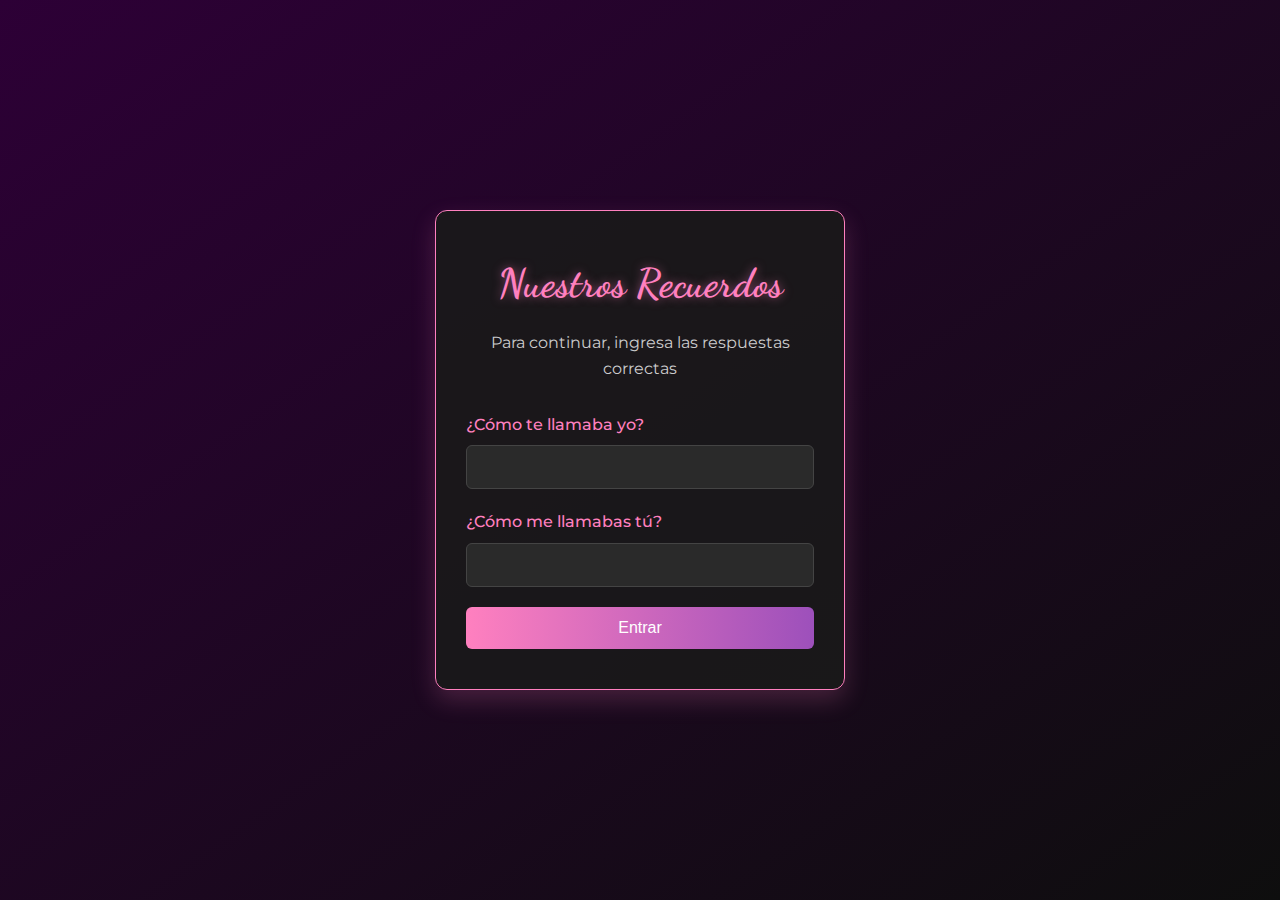
<file: index.html>
<!DOCTYPE html>
<html lang="es">
<head>
    <meta charset="UTF-8">
    <meta name="viewport" content="width=device-width, initial-scale=1.0">
    <title>Momentos Especiales</title>
    <link rel="stylesheet" href="css/base.css">
    <link rel="stylesheet" href="css/login.css">
    <link href="https://fonts.googleapis.com/css2?family=Dancing+Script&family=Montserrat:wght@300;400;500&display=swap" rel="stylesheet">
</head>
<body class="login-page">
    <div class="login-container">
        <div class="login-box">
            <h1>Nuestros Recuerdos</h1>
            <p>Para continuar, ingresa las respuestas correctas</p>
            <form id="loginForm">
                <div class="input-group">
                    <label for="nickname1">¿Cómo te llamaba yo?</label>
                    <input type="text" id="nickname1" name="nickname1" required>
                </div>
                <div class="input-group">
                    <label for="nickname2">¿Cómo me llamabas tú?</label>
                    <input type="text" id="nickname2" name="nickname2" required>
                </div>
                <button type="submit" class="btn-login">Entrar</button>
                <p id="error-msg" class="error-message"></p>
            </form>
        </div>
    </div>
    
    <!-- Importamos los scripts como módulos -->
    <script src="js/login.js" type="module"></script>
</body>
</html>
</file>
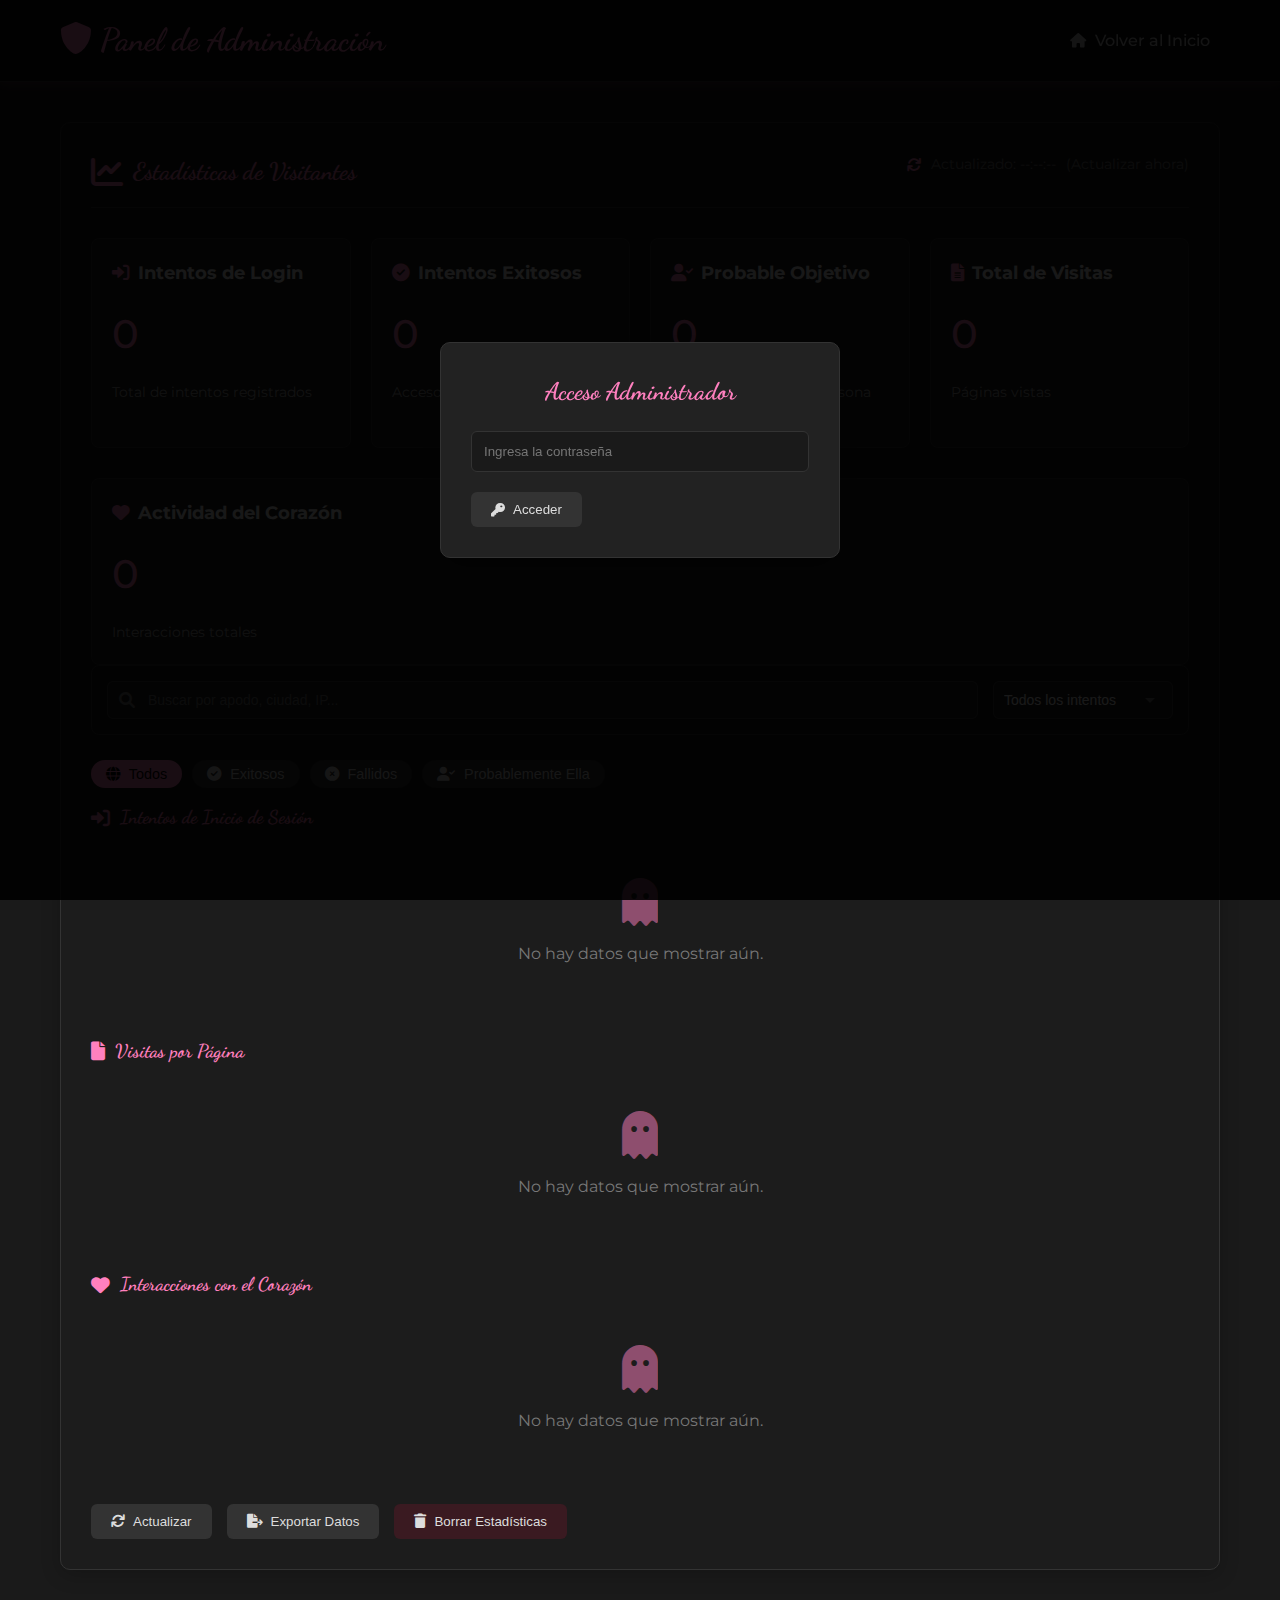
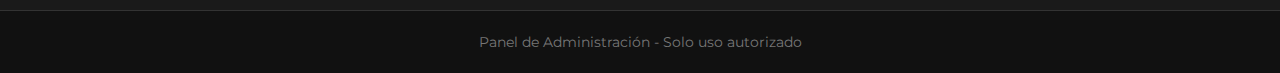
<file: admin.html>
<!DOCTYPE html>
<html lang="es">
<head>
    <meta charset="UTF-8">
    <meta name="viewport" content="width=device-width, initial-scale=1.0">
    <title>Panel de Administración</title>
    <link rel="stylesheet" href="css/base.css">
    <link rel="stylesheet" href="css/admin.css">
    <link href="https://fonts.googleapis.com/css2?family=Dancing+Script&family=Montserrat:wght@300;400;500&family=Roboto:wght@300;400&display=swap" rel="stylesheet">
    <link rel="stylesheet" href="https://cdnjs.cloudflare.com/ajax/libs/font-awesome/6.0.0-beta3/css/all.min.css">
</head>
<body class="fade-in-page">
    <!-- Panel para ingresar contraseña -->
    <div class="password-container" id="passwordContainer">
        <div class="password-box">
            <h2>Acceso Administrador</h2>
            <input type="password" id="adminPassword" class="password-input" placeholder="Ingresa la contraseña">
            <button id="submitPassword" class="admin-btn">
                <i class="fas fa-key"></i> Acceder
            </button>
        </div>
    </div>

    <!-- Área de notificaciones -->
    <div id="notificationArea"></div>

    <header>
        <div class="header-content">
            <h1><i class="fas fa-shield-alt"></i> Panel de Administración</h1>
            <nav>
                <ul>
                    <li><a href="home.html"><i class="fas fa-home"></i> Volver al Inicio</a></li>
                </ul>
            </nav>
        </div>
    </header>

    <main>
        <div class="admin-container">
            <div class="admin-header">
                <div class="admin-title">
                    <i class="fas fa-chart-line fa-2x"></i>
                    <h2>Estadísticas de Visitantes</h2>
                </div>
                <div class="data-refresh">
                    <i class="fas fa-sync"></i>
                    <span id="lastUpdated">Actualizado: --:--:--</span>
                    <span id="manualRefresh">(Actualizar ahora)</span>
                </div>
            </div>
            
            <!-- Dashboard mejorado - Asegurarnos de que todos los ID existen -->
            <div class="dashboard-summary">
                <div class="summary-card">
                    <h4><i class="fas fa-sign-in-alt"></i> Intentos de Login</h4>
                    <div class="summary-value" id="loginAttemptsCount">0</div>
                    <div class="summary-label">Total de intentos registrados</div>
                </div>
                
                <div class="summary-card">
                    <h4><i class="fas fa-check-circle"></i> Intentos Exitosos</h4>
                    <div class="summary-value" id="successfulLoginsCount">0</div>
                    <div class="summary-label">Accesos completados</div>
                </div>
                
                <div class="summary-card">
                    <h4><i class="fas fa-user-check"></i> Probable Objetivo</h4>
                    <div class="summary-value" id="likelyPersonCount">0</div>
                    <div class="summary-label">Posiblemente sea la persona buscada</div>
                </div>
                
                <div class="summary-card">
                    <h4><i class="fas fa-file-alt"></i> Total de Visitas</h4>
                    <div class="summary-value" id="pageVisitsCount">0</div>
                    <div class="summary-label">Páginas vistas</div>
                </div>
            </div>
            
            <!-- Nueva sección para mostrar actividad del corazón -->
            <div class="summary-card heart-activity">
                <h4><i class="fas fa-heart"></i> Actividad del Corazón</h4>
                <div class="summary-value" id="heartInteractionsCount">0</div>
                <div class="summary-label">Interacciones totales</div>
            </div>
            
            <!-- Controles de búsqueda y filtrado -->
            <div class="admin-controls">
                <div class="admin-search">
                    <i class="fas fa-search search-icon"></i>
                    <input type="text" id="searchInput" placeholder="Buscar por apodo, ciudad, IP...">
                </div>
                <div class="admin-filter">
                    <select id="filterSelect">
                        <option value="all">Todos los intentos</option>
                        <option value="success">Solo exitosos</option>
                        <option value="failure">Solo fallidos</option>
                        <option value="likely">Probablemente ella</option>
                    </select>
                </div>
            </div>
            
            <!-- Filtros rápidos -->
            <div class="quick-filter-pills">
                <button class="filter-pill active" data-filter="all">
                    <i class="fas fa-globe"></i> Todos
                </button>
                <button class="filter-pill" data-filter="success">
                    <i class="fas fa-check-circle"></i> Exitosos
                </button>
                <button class="filter-pill" data-filter="failure">
                    <i class="fas fa-times-circle"></i> Fallidos
                </button>
                <button class="filter-pill" data-filter="likely">
                    <i class="fas fa-user-check"></i> Probablemente Ella
                </button>
            </div>
            
            <div class="stats-section">
                <h3><i class="fas fa-sign-in-alt"></i> Intentos de Inicio de Sesión</h3>
                <div id="loginAttemptsContainer">
                    <div class="empty-state">
                        <i class="fas fa-ghost"></i>
                        <p>No hay datos que mostrar aún.</p>
                    </div>
                </div>
            </div>
            
            <div class="stats-section">
                <h3><i class="fas fa-file"></i> Visitas por Página</h3>
                <div id="pageVisitsContainer">
                    <div class="empty-state">
                        <i class="fas fa-ghost"></i>
                        <p>No hay datos que mostrar aún.</p>
                    </div>
                </div>
            </div>
            
            <div class="stats-section">
                <h3><i class="fas fa-heart"></i> Interacciones con el Corazón</h3>
                <div id="heartInteractionsContainer">
                    <div class="empty-state">
                        <i class="fas fa-ghost"></i>
                        <p>No hay datos que mostrar aún.</p>
                    </div>
                </div>
            </div>
            
            <div class="admin-actions">
                <button id="refreshStats" class="admin-btn">
                    <i class="fas fa-sync"></i> Actualizar
                </button>
                <button id="exportStats" class="admin-btn">
                    <i class="fas fa-file-export"></i> Exportar Datos
                </button>
                <button id="clearStats" class="admin-btn danger">
                    <i class="fas fa-trash"></i> Borrar Estadísticas
                </button>
            </div>
        </div>
    </main>

    <footer>
        <p>Panel de Administración - Solo uso autorizado</p>
    </footer>

    <script src="js/admin.js" type="module"></script>
</body>
</html>
</file>
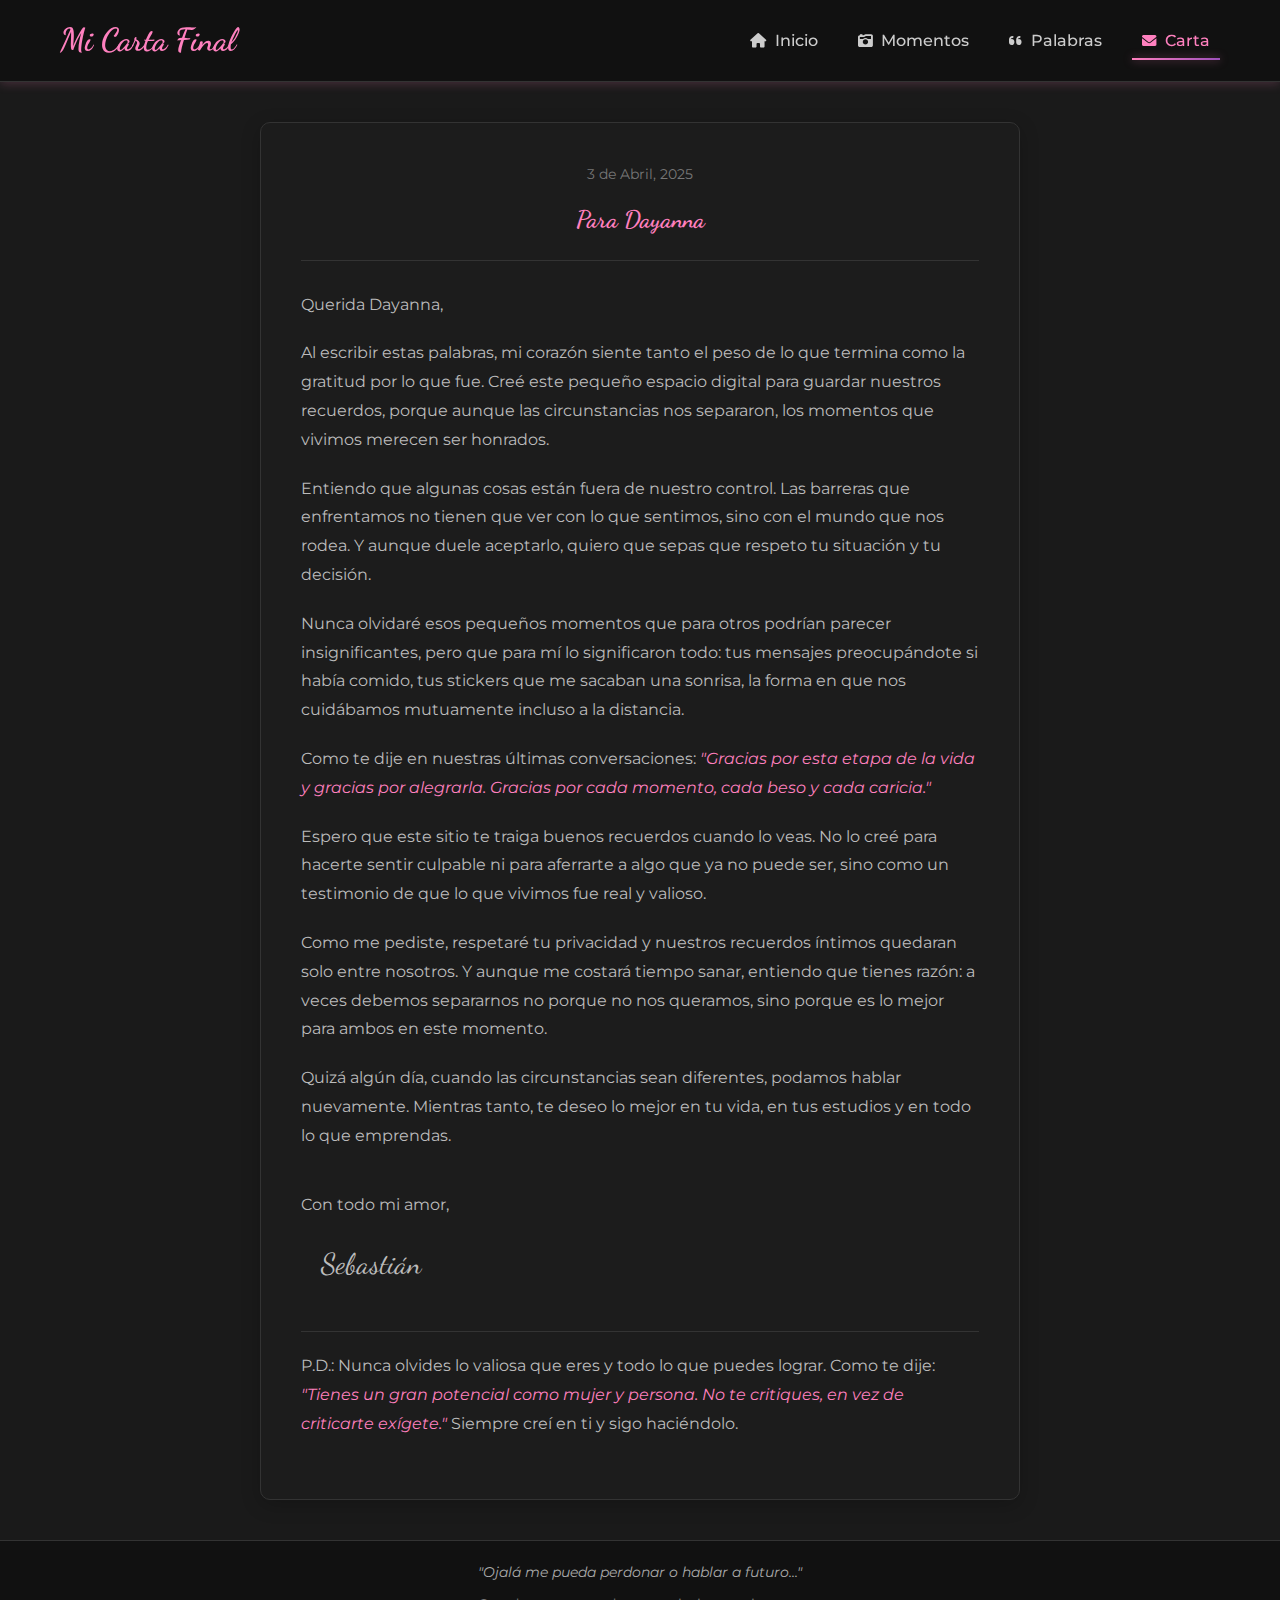
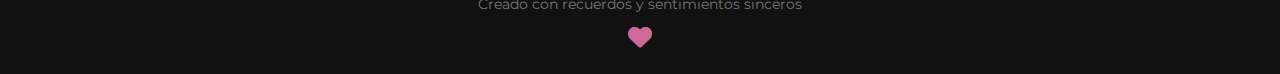
<file: carta.html>
<!DOCTYPE html>
<html lang="es">
<head>
    <meta charset="UTF-8">
    <meta name="viewport" content="width=device-width, initial-scale=1.0">
    <title>Recuerdos | Mi Carta Final</title>
    <link rel="stylesheet" href="css/style.css">
    <link href="https://fonts.googleapis.com/css2?family=Dancing+Script&family=Montserrat:wght@300;400;500&family=Roboto:wght@300;400&display=swap" rel="stylesheet">
    <link rel="stylesheet" href="https://cdnjs.cloudflare.com/ajax/libs/font-awesome/6.0.0-beta3/css/all.min.css">
</head>
<body>
    <header>
        <div class="header-content">
            <h1>Mi Carta Final</h1>
            <nav>
                <ul>
                    <li><a href="home.html"><i class="fas fa-home"></i> Inicio</a></li>
                    <li><a href="recuerdos.html"><i class="fas fa-camera-retro"></i> Momentos</a></li>
                    <li><a href="frases.html"><i class="fas fa-quote-left"></i> Palabras</a></li>
                    <li><a href="carta.html" class="active"><i class="fas fa-envelope"></i> Carta</a></li>
                </ul>
            </nav>
        </div>
    </header>

    <main class="carta-content">
        <div class="carta-container">
            <div class="carta-header">
                <div class="carta-date">3 de Abril, 2025</div>
                <h2>Para Dayanna</h2>
            </div>
            
            <div class="carta-body">
                <p>Querida Dayanna,</p>
                
                <p>Al escribir estas palabras, mi corazón siente tanto el peso de lo que termina como la gratitud por lo que fue. Creé este pequeño espacio digital para guardar nuestros recuerdos, porque aunque las circunstancias nos separaron, los momentos que vivimos merecen ser honrados.</p>
                
                <p>Entiendo que algunas cosas están fuera de nuestro control. Las barreras que enfrentamos no tienen que ver con lo que sentimos, sino con el mundo que nos rodea. Y aunque duele aceptarlo, quiero que sepas que respeto tu situación y tu decisión.</p>
                
                <p>Nunca olvidaré esos pequeños momentos que para otros podrían parecer insignificantes, pero que para mí lo significaron todo: tus mensajes preocupándote si había comido, tus stickers que me sacaban una sonrisa, la forma en que nos cuidábamos mutuamente incluso a la distancia.</p>
                
                <p>Como te dije en nuestras últimas conversaciones: <span class="highlight-text">"Gracias por esta etapa de la vida y gracias por alegrarla. Gracias por cada momento, cada beso y cada caricia."</span></p>
                
                <p>Espero que este sitio te traiga buenos recuerdos cuando lo veas. No lo creé para hacerte sentir culpable ni para aferrarte a algo que ya no puede ser, sino como un testimonio de que lo que vivimos fue real y valioso.</p>
                
                <p>Como me pediste, respetaré tu privacidad y nuestros recuerdos íntimos quedaran solo entre nosotros. Y aunque me costará tiempo sanar, entiendo que tienes razón: a veces debemos separarnos no porque no nos queramos, sino porque es lo mejor para ambos en este momento.</p>
                
                <p>Quizá algún día, cuando las circunstancias sean diferentes, podamos hablar nuevamente. Mientras tanto, te deseo lo mejor en tu vida, en tus estudios y en todo lo que emprendas.</p>
                
                <p class="carta-final">Con todo mi amor,</p>
                <p class="firma">Sebastián</p>
                
                <div class="carta-postdata">
                    <p>P.D.: Nunca olvides lo valiosa que eres y todo lo que puedes lograr. Como te dije: <span class="highlight-text">"Tienes un gran potencial como mujer y persona. No te critiques, en vez de criticarte exígete."</span> Siempre creí en ti y sigo haciéndolo.</p>
                </div>
            </div>
        </div>
    </main>

    <footer>
        <div class="footer-content">
            <div class="footer-quote">
                <p>"Ojalá me pueda perdonar o hablar a futuro..."</p>
            </div>
            <div class="footer-credits">
                <p>Creado con recuerdos y sentimientos sinceros</p>
                <div class="heart-container">
                    <i class="fas fa-heart broken-heart"></i>
                </div>
            </div>
        </div>
    </footer>

    <script src="js/main.js"></script>
</body>
</html>
</file>
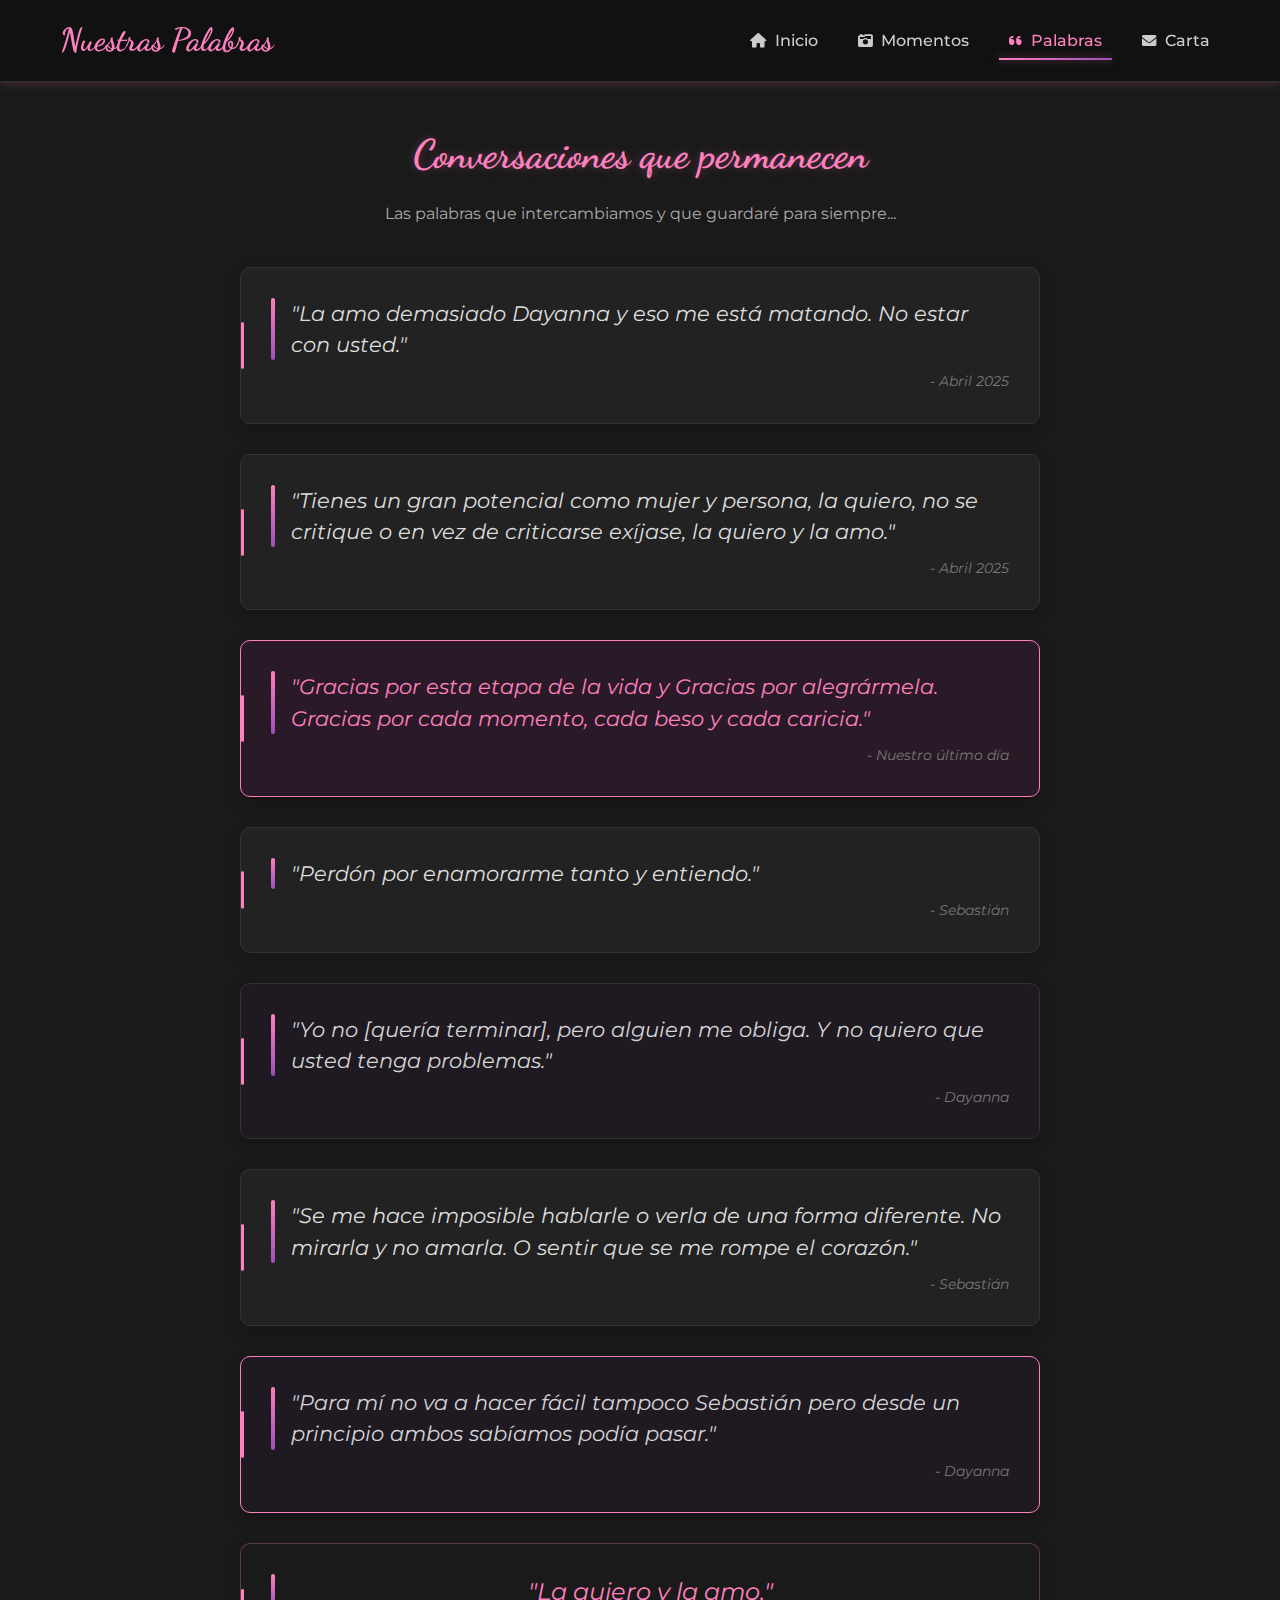
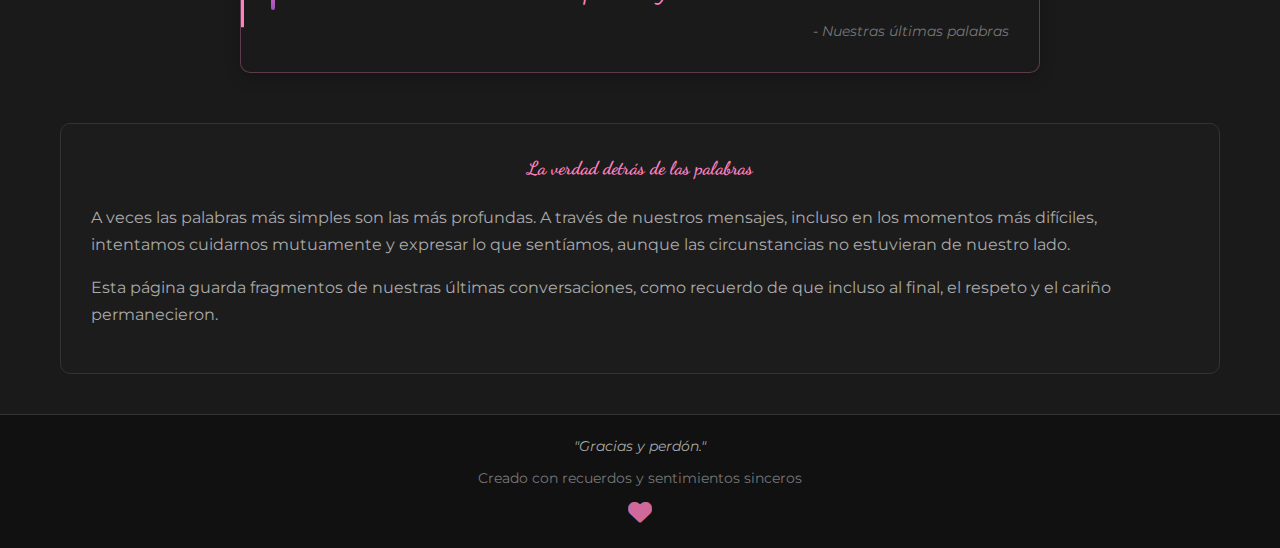
<file: frases.html>
<!DOCTYPE html>
<html lang="es">
<head>
    <meta charset="UTF-8">
    <meta name="viewport" content="width=device-width, initial-scale=1.0">
    <title>Recuerdos | Nuestras Palabras</title>
    <link rel="stylesheet" href="css/style.css">
    <link href="https://fonts.googleapis.com/css2?family=Dancing+Script&family=Montserrat:wght@300;400;500&family=Roboto:wght@300;400&display=swap" rel="stylesheet">
    <link rel="stylesheet" href="https://cdnjs.cloudflare.com/ajax/libs/font-awesome/6.0.0-beta3/css/all.min.css">
</head>
<body>
    <header>
        <div class="header-content">
            <h1>Nuestras Palabras</h1>
            <nav>
                <ul>
                    <li><a href="home.html"><i class="fas fa-home"></i> Inicio</a></li>
                    <li><a href="recuerdos.html"><i class="fas fa-camera-retro"></i> Momentos</a></li>
                    <li><a href="frases.html" class="active"><i class="fas fa-quote-left"></i> Palabras</a></li>
                    <li><a href="carta.html"><i class="fas fa-envelope"></i> Carta</a></li>
                </ul>
            </nav>
        </div>
    </header>

    <main class="quotes-content">
        <div class="intro-text">
            <h2>Conversaciones que permanecen</h2>
            <p>Las palabras que intercambiamos y que guardaré para siempre...</p>
        </div>
        
        <div class="quotes-container">
            <div class="quote">
                <blockquote>
                    "La amo demasiado Dayanna y eso me está matando. No estar con usted."
                </blockquote>
                <cite>- Abril 2025</cite>
            </div>
            
            <div class="quote">
                <blockquote>
                    "Tienes un gran potencial como mujer y persona, la quiero, no se critique o en vez de criticarse exíjase, la quiero y la amo."
                </blockquote>
                <cite>- Abril 2025</cite>
            </div>
            
            <div class="quote special">
                <blockquote>
                    "Gracias por esta etapa de la vida y Gracias por alegrármela. Gracias por cada momento, cada beso y cada caricia."
                </blockquote>
                <cite>- Nuestro último día</cite>
            </div>
            
            <div class="quote">
                <blockquote>
                    "Perdón por enamorarme tanto y entiendo."
                </blockquote>
                <cite>- Sebastián</cite>
            </div>
            
            <div class="quote message-you">
                <blockquote>
                    "Yo no [quería terminar], pero alguien me obliga. Y no quiero que usted tenga problemas."
                </blockquote>
                <cite>- Dayanna</cite>
            </div>
            
            <div class="quote">
                <blockquote>
                    "Se me hace imposible hablarle o verla de una forma diferente. No mirarla y no amarla. O sentir que se me rompe el corazón."
                </blockquote>
                <cite>- Sebastián</cite>
            </div>
            
            <div class="quote message-you special">
                <blockquote>
                    "Para mí no va a hacer fácil tampoco Sebastián pero desde un principio ambos sabíamos podía pasar."
                </blockquote>
                <cite>- Dayanna</cite>
            </div>
            
            <div class="quote final-quote">
                <blockquote>
                    "La quiero y la amo."
                </blockquote>
                <cite>- Nuestras últimas palabras</cite>
            </div>
        </div>
        
        <div class="reflection-box">
            <h3>La verdad detrás de las palabras</h3>
            <p>A veces las palabras más simples son las más profundas. A través de nuestros mensajes, incluso en los momentos más difíciles, intentamos cuidarnos mutuamente y expresar lo que sentíamos, aunque las circunstancias no estuvieran de nuestro lado.</p>
            <p>Esta página guarda fragmentos de nuestras últimas conversaciones, como recuerdo de que incluso al final, el respeto y el cariño permanecieron.</p>
        </div>
    </main>

    <footer>
        <div class="footer-content">
            <div class="footer-quote">
                <p>"Gracias y perdón."</p>
            </div>
            <div class="footer-credits">
                <p>Creado con recuerdos y sentimientos sinceros</p>
                <div class="heart-container">
                    <i class="fas fa-heart broken-heart"></i>
                </div>
            </div>
        </div>
    </footer>

    <script src="js/main.js"></script>
</body>
</html>
</file>
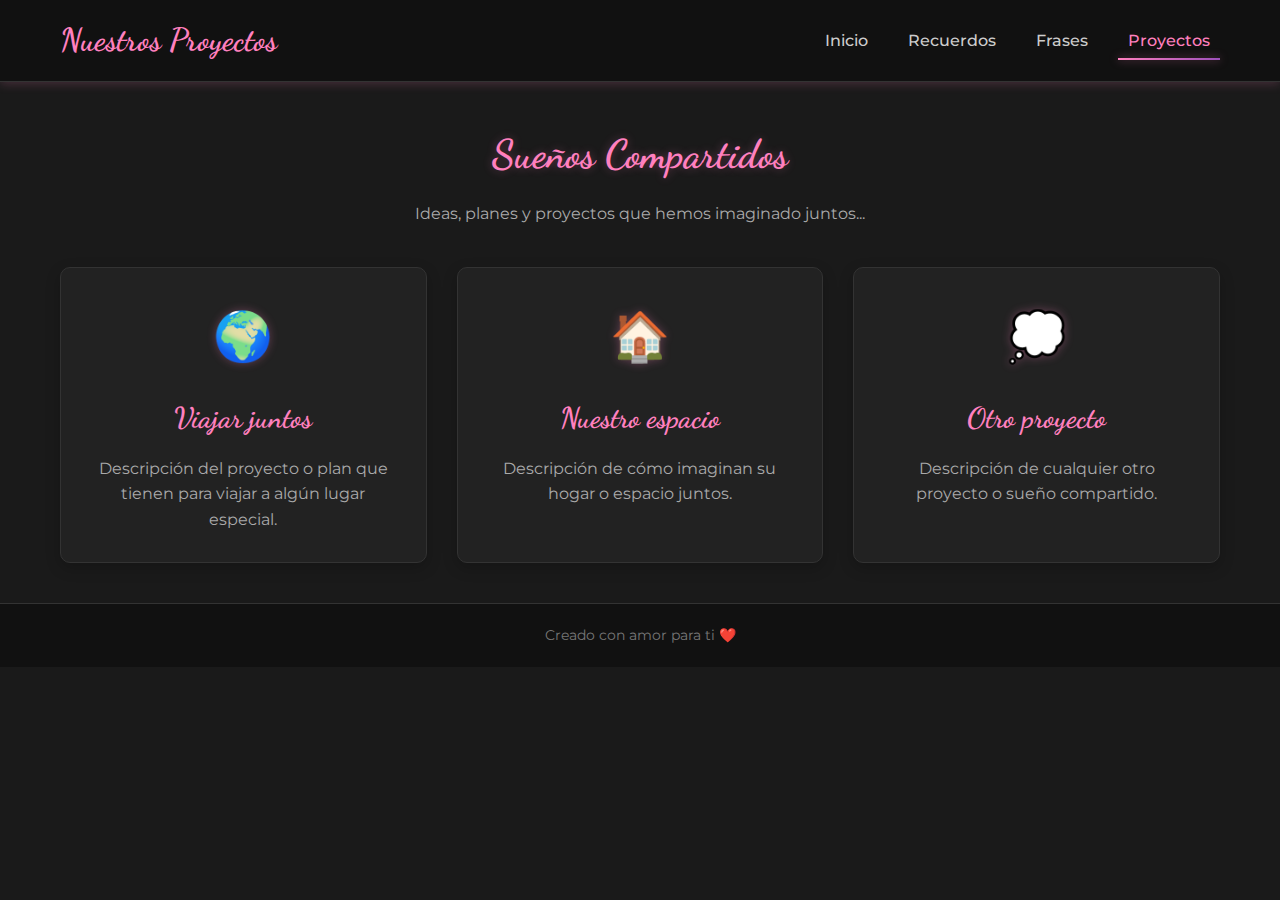
<file: proyectos.html>
<!DOCTYPE html>
<html lang="es">
<head>
    <meta charset="UTF-8">
    <meta name="viewport" content="width=device-width, initial-scale=1.0">
    <title>Nuestro Espacio | Proyectos</title>
    <link rel="stylesheet" href="css/style.css">
    <link href="https://fonts.googleapis.com/css2?family=Dancing+Script&family=Montserrat:wght@300;400;500&display=swap" rel="stylesheet">
</head>
<body>
    <header>
        <div class="header-content">
            <h1>Nuestros Proyectos</h1>
            <nav>
                <ul>
                    <li><a href="home.html">Inicio</a></li>
                    <li><a href="recuerdos.html">Recuerdos</a></li>
                    <li><a href="frases.html">Frases</a></li>
                    <li><a href="proyectos.html" class="active">Proyectos</a></li>
                </ul>
            </nav>
        </div>
    </header>

    <main class="projects-content">
        <div class="intro-text">
            <h2>Sueños Compartidos</h2>
            <p>Ideas, planes y proyectos que hemos imaginado juntos...</p>
        </div>
        
        <div class="projects-container">
            <div class="project-card">
                <div class="project-icon">🌍</div>
                <h3>Viajar juntos</h3>
                <p>Descripción del proyecto o plan que tienen para viajar a algún lugar especial.</p>
            </div>
            
            <div class="project-card">
                <div class="project-icon">🏠</div>
                <h3>Nuestro espacio</h3>
                <p>Descripción de cómo imaginan su hogar o espacio juntos.</p>
            </div>
            
            <div class="project-card">
                <div class="project-icon">💭</div>
                <h3>Otro proyecto</h3>
                <p>Descripción de cualquier otro proyecto o sueño compartido.</p>
            </div>
            
            <!-- Puedes añadir más proyectos siguiendo esta estructura -->
        </div>
    </main>

    <footer>
        <p>Creado con amor para ti ❤️</p>
    </footer>

    <script src="js/main.js"></script>
</body>
</html>
</file>
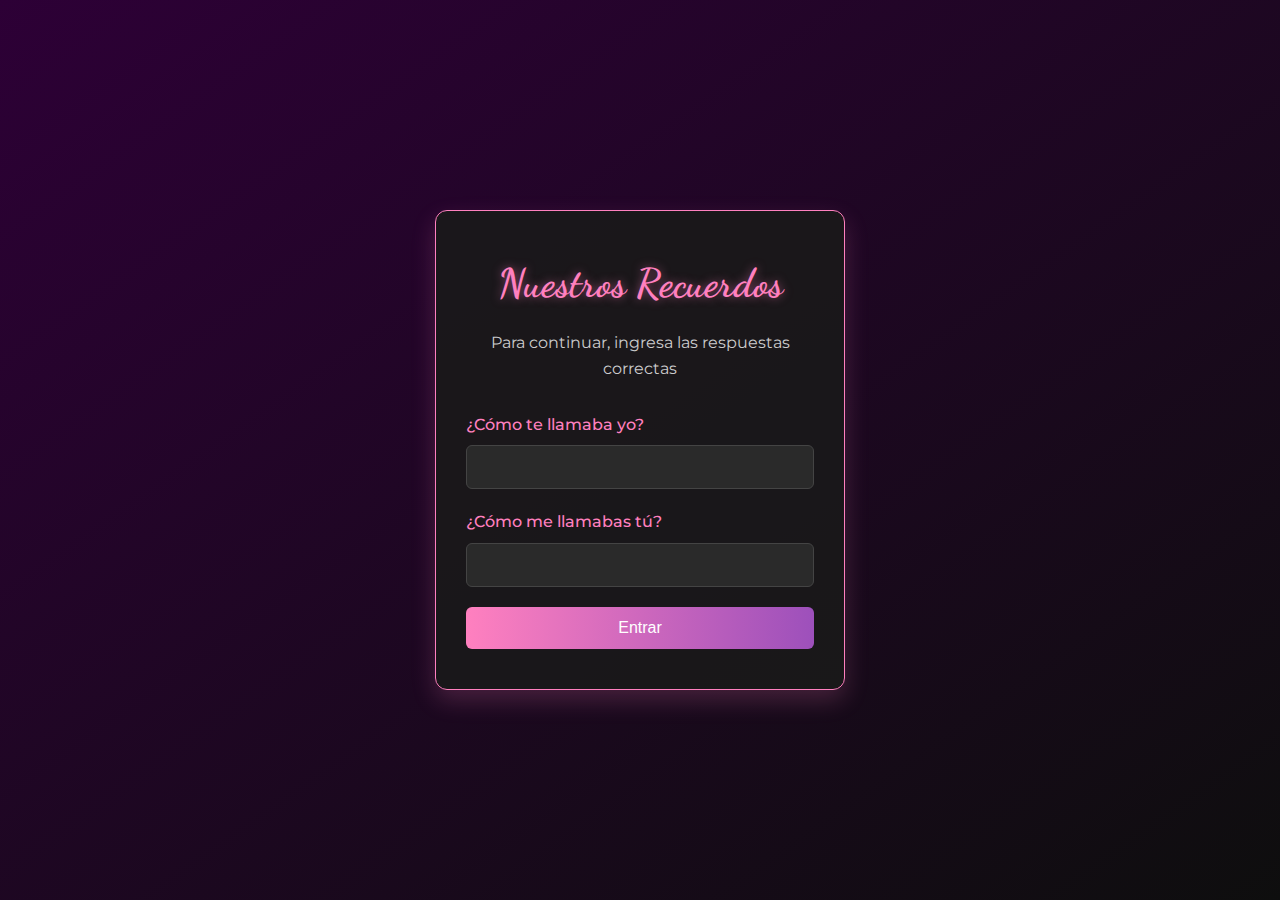
<file: ultimas-palabras.html>
<!DOCTYPE html>
<html lang="es">
<head>
    <meta charset="UTF-8">
    <meta name="viewport" content="width=device-width, initial-scale=1.0">
    <title>Nuestras Últimas Palabras | Recuerdos</title>
    <link rel="stylesheet" href="css/style.css">
    <link href="https://fonts.googleapis.com/css2?family=Dancing+Script&family=Montserrat:wght@300;400;500&family=Roboto:wght@300;400&display=swap" rel="stylesheet">
    <link rel="stylesheet" href="https://cdnjs.cloudflare.com/ajax/libs/font-awesome/6.0.0-beta3/css/all.min.css">
</head>
<body class="fade-in-page">
    <header>
        <div class="header-content">
            <h1>Nuestras Últimas Palabras</h1>
            <nav>
                <ul>
                    <li><a href="home.html"><i class="fas fa-home"></i> Inicio</a></li>
                    <li><a href="recuerdos.html"><i class="fas fa-camera-retro"></i> Momentos</a></li>
                    <li><a href="frases.html"><i class="fas fa-quote-left"></i> Palabras</a></li>
                    <li><a href="carta.html"><i class="fas fa-envelope"></i> Carta</a></li>
                    <li><a href="ultimas-palabras.html" class="active"><i class="fas fa-heartbeat"></i> Últimas Palabras</a></li>
                </ul>
            </nav>
        </div>
    </header>

    <main class="ultimas-palabras">
        <div class="intro-text">
            <h2>Lo Último que Nos Dijimos</h2>
            <p>Algunas veces, las últimas palabras son las que más significan...</p>
        </div>
        
        <!-- Contenedor de la animación del corazón -->
        <div class="heart-animation-container">
            <div class="heart-scene">
                <!-- Animación principal del corazón -->
                <div class="heart-animation">
                    <div class="heart-overlay"></div>
                    <div class="heart-crack"></div>
                </div>
                
                <!-- Partículas que se dispersan -->
                <div class="heart-particles" id="heart-particles"></div>
                
                <!-- Contenedor para las palabras que aparecen -->
                <div class="last-words-container">
                    <div class="last-word word-1">"La quiero"</div>
                    <div class="last-word word-2">"La amo"</div>
                    <div class="last-word word-3">"Yo igual"</div>
                </div>
                
                <div class="final-message">
                    Nuestras últimas palabras, nuestros últimos sentimientos...
                </div>
            </div>
        </div>
        
        <!-- Controles de la animación -->
        <div class="animation-controls">
            <button class="replay-button" id="replay-animation">
                <i class="fas fa-redo-alt"></i> Volver a ver
            </button>
        </div>
        
        <div class="journey-timeline">
            <div class="timeline-line"></div>
            
            <div class="timeline-item">
                <div class="timeline-dot"></div>
                <div class="quote special">
                    <blockquote>
                        "Necesito saber para poder llegar a algo"
                    </blockquote>
                    <cite>- 3 de Abril, 3:29 p.m.</cite>
                </div>
            </div>
            
            <div class="timeline-item">
                <div class="timeline-dot"></div>
                <div class="quote message-you">
                    <blockquote>
                        "Perdón si espera algo más de mí"
                    </blockquote>
                    <cite>- 3 de Abril, 3:38 p.m.</cite>
                </div>
            </div>
            
            <div class="timeline-item">
                <div class="timeline-dot"></div>
                <div class="quote">
                    <blockquote>
                        "Por qué se denigra, la quiero a usted, le he repetido 1000 veces"
                    </blockquote>
                    <cite>- 3 de Abril, 3:39 p.m.</cite>
                </div>
            </div>
            
            <div class="timeline-item">
                <div class="timeline-dot"></div>
                <div class="quote">
                    <blockquote>
                        "Gracias por cada momento, cada beso y cada caricia"
                    </blockquote>
                    <cite>- 3 de Abril, 3:46 p.m.</cite>
                </div>
            </div>
            
            <div class="timeline-item">
                <div class="timeline-dot"></div>
                <div class="quote message-you">
                    <blockquote>
                        "Gracias igual a usted"
                    </blockquote>
                    <cite>- 3 de Abril, 3:47 p.m.</cite>
                </div>
            </div>
            
            <div class="timeline-item">
                <div class="timeline-dot"></div>
                <div class="quote final-quote">
                    <blockquote>
                        "La quiero y la amo" <br>
                        "Yo igual"
                    </blockquote>
                    <cite>- Nuestras últimas palabras, 3:47 p.m.</cite>
                </div>
            </div>
        </div>
    </main>

    <footer>
        <div class="footer-content">
            <div class="footer-quote">
                <p>"Lo que fue real, siempre permanecerá"</p>
            </div>
            <div class="footer-credits">
                <p>Creado con recuerdos y sentimientos sinceros</p>
                <div class="heart-container">
                    <i class="fas fa-heart broken-heart"></i>
                </div>
            </div>
        </div>
    </footer>

    <!-- Scripts como módulos -->
    <script src="js/main.js" type="module"></script>
    <script src="js/heart-animation.js" type="module"></script>
</body>
</html>
</file>
<file: css/base.css>
/* Estilos generales que se comparten en todas las páginas */

* {
    margin: 0;
    padding: 0;
    box-sizing: border-box;
}

body {
    font-family: 'Montserrat', sans-serif;
    line-height: 1.6;
    color: #f5f5f5;
    background-color: #1a1a1a;
}

h1, h2, h3 {
    font-family: 'Dancing Script', cursive;
    color: #ff80bf;
}

/* Estilos del header y navegación */
header {
    background-color: #111;
    box-shadow: 0 2px 10px rgba(255, 128, 191, 0.2);
    position: sticky;
    top: 0;
    z-index: 100;
    border-bottom: 1px solid #333;
}

.header-content {
    max-width: 1200px;
    margin: 0 auto;
    padding: 15px 20px;
    display: flex;
    flex-direction: column;
    align-items: center;
}

header h1 {
    font-size: 2rem;
    margin-bottom: 10px;
}

nav ul {
    list-style: none;
    display: flex;
    gap: 20px;
}

nav ul li a {
    text-decoration: none;
    color: #ccc;
    font-weight: 500;
    padding: 5px 10px;
    border-radius: 4px;
    transition: all 0.3s;
}

nav ul li a:hover {
    color: #ff80bf;
    text-shadow: 0 0 8px rgba(255, 128, 191, 0.5);
}

nav ul li a.active {
    color: #ff80bf;
    position: relative;
}

nav ul li a.active::after {
    content: '';
    position: absolute;
    bottom: -5px;
    left: 0;
    width: 100%;
    height: 2px;
    background: linear-gradient(to right, #ff80bf, #9d50bb);
    box-shadow: 0 0 8px rgba(255, 128, 191, 0.5);
}

nav ul li a i {
    margin-right: 5px;
    font-size: 0.9rem;
}

/* Estilos del contenido principal */
main {
    max-width: 1200px;
    margin: 40px auto;
    padding: 0 20px;
}

/* Footer */
footer {
    background-color: #111;
    text-align: center;
    padding: 20px;
    border-top: 1px solid #333;
}

footer p {
    color: #777;
    font-size: 14px;
}

/* Animaciones básicas */
.fade-element {
    opacity: 0;
    transform: translateY(20px);
    transition: opacity 0.6s ease, transform 0.6s ease;
}

.fade-in {
    opacity: 1;
    transform: translateY(0);
}

.fade-in-page {
    animation: fadeInPage 1.2s ease-in-out;
}

@keyframes fadeInPage {
    0% {
        opacity: 0;
    }
    100% {
        opacity: 1;
    }
}

/* Media queries para responsive */
@media (min-width: 768px) {
    .header-content {
        flex-direction: row;
        justify-content: space-between;
    }
    
    header h1 {
        margin-bottom: 0;
    }
}

@media (max-width: 767px) {
    /* Estilos responsive básicos */
    nav ul {
        gap: 10px;
    }
}
</file>
<file: css/login.css>
/* Estilos específicos para la página de login */

.login-page {
    background: linear-gradient(to bottom right, #2d0036, #0e0e0e);
    height: 100vh;
    display: flex;
    justify-content: center;
    align-items: center;
}

.login-container {
    width: 100%;
    max-width: 450px;
    padding: 20px;
}

.login-box {
    background-color: rgba(25, 25, 25, 0.9);
    padding: 40px 30px;
    border-radius: 12px;
    box-shadow: 0 10px 25px rgba(255, 128, 191, 0.2);
    text-align: center;
    border: 1px solid #ff80bf;
}

.login-box h1 {
    font-size: 2.5rem;
    margin-bottom: 15px;
    text-shadow: 0 0 10px rgba(255, 128, 191, 0.5);
}

.login-box p {
    margin-bottom: 30px;
    color: #cccccc;
}

.input-group {
    margin-bottom: 20px;
    text-align: left;
}

.input-group label {
    display: block;
    margin-bottom: 8px;
    font-weight: 500;
    color: #ff80bf;
}

.input-group input {
    width: 100%;
    padding: 12px 15px;
    border: 1px solid #444;
    background-color: #2a2a2a;
    color: #fff;
    border-radius: 6px;
    font-size: 16px;
    transition: all 0.3s;
}

.input-group input:focus {
    border-color: #ff80bf;
    outline: none;
    box-shadow: 0 0 10px rgba(255, 128, 191, 0.3);
}

.btn-login {
    background: linear-gradient(to right, #ff80bf, #9d50bb);
    color: white;
    border: none;
    padding: 12px 25px;
    border-radius: 6px;
    font-size: 16px;
    font-weight: 500;
    cursor: pointer;
    transition: all 0.3s;
    width: 100%;
}

.btn-login:hover {
    background: linear-gradient(to right, #ff60a5, #8a3da6);
    transform: translateY(-2px);
    box-shadow: 0 5px 15px rgba(255, 128, 191, 0.4);
}

.error-message {
    color: #ff80bf;
    margin-top: 15px;
    font-size: 14px;
    display: none;
}

/* Animación para error */
.shake {
    animation: shake 0.5s cubic-bezier(.36,.07,.19,.97) both;
}

@keyframes shake {
    10%, 90% {
        transform: translate3d(-1px, 0, 0);
    }
    
    20%, 80% {
        transform: translate3d(2px, 0, 0);
    }

    30%, 50%, 70% {
        transform: translate3d(-4px, 0, 0);
    }

    40%, 60% {
        transform: translate3d(4px, 0, 0);
    }
}

/* Responsive para login */
@media (max-width: 767px) {
    .login-box {
        padding: 30px 15px;
    }
}
</file>
<file: css/admin.css>
/* Estilos específicos para el panel de administración */

.admin-container {
    background-color: #1c1c1c;
    border-radius: 10px;
    padding: 30px;
    margin: 30px auto;
    box-shadow: 0 5px 20px rgba(0,0,0,0.2);
    border: 1px solid #333;
}

.admin-header {
    display: flex;
    justify-content: space-between;
    align-items: center;
    margin-bottom: 30px;
    border-bottom: 1px solid #333;
    padding-bottom: 15px;
}

.admin-title {
    display: flex;
    align-items: center;
    gap: 10px;
}

.admin-title i {
    color: #ff80bf;
}

.stats-section {
    margin-bottom: 40px;
}

.stats-section h3 {
    margin-bottom: 15px;
    display: flex;
    align-items: center;
    gap: 10px;
}

.stats-section i {
    color: #ff80bf;
}

.stats-table {
    width: 100%;
    border-collapse: collapse;
    margin-top: 20px;
    border-radius: 8px;
    overflow: hidden;
    border: 1px solid #333;
}

.stats-table th, .stats-table td {
    padding: 10px 15px;
    text-align: left;
    border-bottom: 1px solid #333;
}

.stats-table th {
    background-color: #222;
    color: #ff80bf;
    position: sticky;
    top: 0;
    z-index: 10;
}

.stats-table tr:hover {
    background-color: #222;
}

.stats-table tbody tr:nth-child(odd) {
    background-color: rgba(30, 30, 30, 0.5);
}

.success {
    color: #4CAF50;
}

.failure {
    color: #ff80bf;
}

.counter-box {
    background-color: #222;
    padding: 15px;
    border-radius: 8px;
    margin-bottom: 20px;
    display: inline-block;
    min-width: 200px;
    text-align: center;
}

.counter-value {
    font-size: 2rem;
    margin: 10px 0;
    color: #ff80bf;
}

.counter-label {
    color: #aaa;
}

.counter-grid {
    display: grid;
    grid-template-columns: repeat(auto-fill, minmax(200px, 1fr));
    gap: 20px;
    margin-bottom: 30px;
}

.admin-actions {
    margin-top: 30px;
    display: flex;
    gap: 15px;
    flex-wrap: wrap;
}

.admin-btn {
    padding: 10px 20px;
    background: #333;
    color: #ddd;
    border: none;
    border-radius: 6px;
    cursor: pointer;
    transition: all 0.3s;
    display: flex;
    align-items: center;
    gap: 8px;
}

.admin-btn i {
    font-size: 14px;
}

.admin-btn:hover {
    background: #444;
    transform: translateY(-2px);
}

.admin-btn.danger {
    background: #3a1a21;
}

.admin-btn.danger:hover {
    background: #4e2029;
}

.login-attempt-success {
    background-color: rgba(76, 175, 80, 0.1);
}

.login-attempt-failure {
    background-color: rgba(255, 128, 191, 0.1);
}

.time-ago {
    font-size: 0.8em;
    color: #777;
}

.empty-state {
    text-align: center;
    padding: 30px;
    color: #777;
}

.empty-state i {
    font-size: 3rem;
    margin-bottom: 15px;
    opacity: 0.5;
}

.password-container {
    position: fixed;
    top: 0;
    left: 0;
    right: 0;
    bottom: 0;
    background-color: rgba(0,0,0,0.9);
    display: flex;
    justify-content: center;
    align-items: center;
    z-index: 9999;
}

.password-box {
    background-color: #222;
    padding: 30px;
    border-radius: 10px;
    width: 90%;
    max-width: 400px;
    box-shadow: 0 10px 30px rgba(0,0,0,0.3);
    border: 1px solid #333;
}

.password-box h2 {
    margin-bottom: 20px;
    text-align: center;
}

.password-input {
    width: 100%;
    padding: 12px;
    margin-bottom: 20px;
    background-color: #1a1a1a;
    border: 1px solid #333;
    color: #fff;
    border-radius: 6px;
}

.password-input:focus {
    outline: none;
    border-color: #ff80bf;
    box-shadow: 0 0 10px rgba(255, 128, 191, 0.3);
}

.location-data {
    background-color: rgba(255, 128, 191, 0.1);
    border-radius: 5px;
    padding: 10px;
    margin-top: 5px;
    font-size: 0.9em;
}

.location-btn {
    background: none;
    border: none;
    color: #ff80bf;
    font-size: 0.9em;
    cursor: pointer;
    display: flex;
    align-items: center;
    gap: 5px;
    padding: 2px 5px;
    border-radius: 3px;
    transition: all 0.3s;
}

.location-btn:hover {
    background: rgba(255, 128, 191, 0.1);
}

.maps-link {
    color: #9d50bb;
    margin-left: 5px;
    text-decoration: none;
}

.maps-link:hover {
    text-decoration: underline;
}

.device-info {
    margin-top: 5px;
    color: #777;
    font-size: 0.85em;
}

.device-tag {
    display: inline-block;
    padding: 2px 5px;
    border-radius: 3px;
    background-color: #222;
    margin-right: 5px;
    margin-bottom: 5px;
    font-size: 0.8em;
}

.ip-info {
    display: flex;
    align-items: center;
    gap: 5px;
}

.expand-btn {
    background: none;
    border: none;
    color: #777;
    cursor: pointer;
    padding: 5px;
    transition: all 0.3s;
}

.expand-btn:hover {
    color: #ff80bf;
}

.highlight {
    background-color: rgba(255, 255, 0, 0.15);
}

.location-status {
    display: inline-flex;
    align-items: center;
    gap: 5px;
    font-size: 0.85em;
    padding: 3px 6px;
    border-radius: 4px;
}

.location-pending {
    background-color: rgba(255, 193, 7, 0.2);
    color: #ffc107;
}

.location-success {
    background-color: rgba(76, 175, 80, 0.2);
    color: #4caf50;
}

.location-error {
    background-color: rgba(244, 67, 54, 0.2);
    color: #f44336;
}

.location-detail {
    display: flex;
    flex-wrap: wrap;
    gap: 10px;
    margin-top: 8px;
}

.detail-item {
    background-color: rgba(255, 128, 191, 0.1);
    padding: 3px 8px;
    border-radius: 4px;
    display: flex;
    align-items: center;
    gap: 5px;
}

.detail-item i {
    font-size: 0.9em;
    opacity: 0.8;
}

.fingerprint-info {
    border-top: 1px dashed #333;
    margin-top: 10px;
    padding-top: 8px;
    font-size: 0.85em;
    color: #888;
}

.fingerprint-tag {
    font-family: monospace;
    background-color: #222;
    padding: 2px 5px;
    border-radius: 3px;
}

.attempt-detail-panel {
    background-color: #1a1a1a;
    border-radius: 8px;
    padding: 15px;
    margin-top: 15px;
    border: 1px solid #333;
    display: none;
}

.detail-tabs {
    display: flex;
    border-bottom: 1px solid #333;
    margin-bottom: 15px;
}

.detail-tab {
    padding: 8px 15px;
    cursor: pointer;
    border-bottom: 2px solid transparent;
    transition: all 0.3s;
}

.detail-tab:hover {
    color: #ff80bf;
}

.detail-tab.active {
    color: #ff80bf;
    border-bottom-color: #ff80bf;
}

.detail-content {
    display: none;
}

.detail-content.active {
    display: block;
}

.map-container {
    width: 100%;
    height: 300px;
    background-color: #222;
    border-radius: 8px;
    margin-top: 15px;
    display: flex;
    justify-content: center;
    align-items: center;
    color: #888;
}

/* Añadir estilos adicionales para el panel de administración */

/* Estilos para la búsqueda y filtros */
.admin-controls {
    display: flex;
    flex-wrap: wrap;
    gap: 15px;
    margin-bottom: 25px;
    background-color: #1a1a1a;
    padding: 15px;
    border-radius: 8px;
    border: 1px solid #333;
}

.admin-search {
    flex-grow: 1;
    display: flex;
    align-items: center;
    position: relative;
}

.admin-search input {
    width: 100%;
    padding: 10px 15px 10px 40px;
    border: 1px solid #444;
    background-color: #222;
    color: white;
    border-radius: 6px;
    font-size: 14px;
}

.admin-search input:focus {
    border-color: #ff80bf;
    outline: none;
    box-shadow: 0 0 8px rgba(255, 128, 191, 0.3);
}

.admin-search .search-icon {
    position: absolute;
    left: 12px;
    color: #777;
}

.admin-filter {
    min-width: 180px;
}

.admin-filter select {
    width: 100%;
    padding: 10px;
    border: 1px solid #444;
    background-color: #222;
    color: white;
    border-radius: 6px;
    font-size: 14px;
    appearance: none;
    background-image: url("data:image/svg+xml;utf8,<svg fill='%23777777' height='24' viewBox='0 0 24 24' width='24' xmlns='http://www.w3.org/2000/svg'><path d='M7 10l5 5 5-5z'/><path d='M0 0h24v24H0z' fill='none'/></svg>");
    background-repeat: no-repeat;
    background-position: right 10px center;
}

.admin-filter select:focus {
    border-color: #ff80bf;
    outline: none;
    box-shadow: 0 0 8px rgba(255, 128, 191, 0.3);
}

/* Mejoras para los detalles */
.json-data {
    background-color: #111;
    padding: 15px;
    border-radius: 5px;
    overflow-x: auto;
    font-family: monospace;
    font-size: 0.85em;
    color: #ddd;
    max-height: 300px;
    overflow-y: auto;
}

.user-agent-box {
    background-color: #111;
    padding: 10px;
    border-radius: 5px;
    overflow-x: auto;
    margin-top: 5px;
    font-family: monospace;
    font-size: 0.85em;
}

/* Sistema de notificaciones */
#notificationArea {
    position: fixed;
    top: 20px;
    right: 20px;
    z-index: 9999;
    width: 300px;
}

.notification {
    background-color: #222;
    color: #fff;
    padding: 15px;
    margin-bottom: 15px;
    border-radius: 5px;
    box-shadow: 0 5px 15px rgba(0,0,0,0.3);
    border-left: 4px solid;
    transform: translateX(110%);
    transition: transform 0.3s ease;
    opacity: 0.9;
}

.notification.show {
    transform: translateX(0);
}

.notification.success {
    border-left-color: #4CAF50;
}

.notification.error {
    border-left-color: #f44336;
}

.notification.warning {
    border-left-color: #ff9800;
}

.notification.info {
    border-left-color: #2196F3;
}

/* Dashboard mejorado */
.dashboard-summary {
    display: grid;
    grid-template-columns: repeat(auto-fit, minmax(250px, 1fr));
    gap: 20px;
    margin-bottom: 30px;
}

.summary-card {
    background-color: #222;
    padding: 20px;
    border-radius: 8px;
    border: 1px solid #333;
}

.summary-card h4 {
    display: flex;
    align-items: center;
    gap: 8px;
    margin-bottom: 15px;
    font-size: 1.1rem;
}

.summary-card h4 i {
    color: #ff80bf;
}

.summary-value {
    font-size: 2.5rem;
    font-weight: 500;
    margin: 15px 0;
    color: #ff80bf;
}

.summary-label {
    color: #aaa;
    font-size: 0.9rem;
}

.summary-trend {
    display: flex;
    align-items: center;
    gap: 5px;
    margin-top: 10px;
    font-size: 0.9rem;
}

.trend-up {
    color: #4CAF50;
}

.trend-down {
    color: #f44336;
}

.trend-neutral {
    color: #ff9800;
}

/* Mejoras en la usabilidad */
.quick-filter-pills {
    display: flex;
    flex-wrap: wrap;
    gap: 10px;
    margin: 15px 0;
}

.filter-pill {
    background-color: #333;
    color: #ddd;
    border: none;
    padding: 6px 15px;
    border-radius: 20px;
    font-size: 0.9rem;
    cursor: pointer;
    transition: all 0.2s;
}

.filter-pill:hover {
    background-color: #444;
}

.filter-pill.active {
    background-color: #ff80bf;
    color: #000;
}

.filter-pill i {
    margin-right: 5px;
}

.data-refresh {
    display: flex;
    align-items: center;
    gap: 10px;
    color: #777;
    font-size: 0.9rem;
    margin-bottom: 15px;
}

.data-refresh i {
    color: #ff80bf;
}

.data-refresh span {
    cursor: pointer;
}

.data-refresh span:hover {
    text-decoration: underline;
    color: #ff80bf;
}

@media (max-width: 768px) {
    .stats-table th, .stats-table td {
        padding: 8px 10px;
    }
    
    .detail-tab {
        padding: 8px 10px;
        font-size: 0.9em;
    }
}
</file>
<file: css/style.css>
/* Estilos generales */
* {
    margin: 0;
    padding: 0;
    box-sizing: border-box;
}

body {
    font-family: 'Montserrat', sans-serif;
    line-height: 1.6;
    color: #f5f5f5;
    background-color: #1a1a1a;
}

h1, h2, h3 {
    font-family: 'Dancing Script', cursive;
    color: #ff80bf;
}

/* Estilos de la página de login */
.login-page {
    background: linear-gradient(to bottom right, #2d0036, #0e0e0e);
    height: 100vh;
    display: flex;
    justify-content: center;
    align-items: center;
}

.login-container {
    width: 100%;
    max-width: 450px;
    padding: 20px;
}

.login-box {
    background-color: rgba(25, 25, 25, 0.9);
    padding: 40px 30px;
    border-radius: 12px;
    box-shadow: 0 10px 25px rgba(255, 128, 191, 0.2);
    text-align: center;
    border: 1px solid #ff80bf;
}

.login-box h1 {
    font-size: 2.5rem;
    margin-bottom: 15px;
    text-shadow: 0 0 10px rgba(255, 128, 191, 0.5);
}

.login-box p {
    margin-bottom: 30px;
    color: #cccccc;
}

.input-group {
    margin-bottom: 20px;
    text-align: left;
}

.input-group label {
    display: block;
    margin-bottom: 8px;
    font-weight: 500;
    color: #ff80bf;
}

.input-group input {
    width: 100%;
    padding: 12px 15px;
    border: 1px solid #444;
    background-color: #2a2a2a;
    color: #fff;
    border-radius: 6px;
    font-size: 16px;
    transition: all 0.3s;
}

.input-group input:focus {
    border-color: #ff80bf;
    outline: none;
    box-shadow: 0 0 10px rgba(255, 128, 191, 0.3);
}

.btn-login {
    background: linear-gradient(to right, #ff80bf, #9d50bb);
    color: white;
    border: none;
    padding: 12px 25px;
    border-radius: 6px;
    font-size: 16px;
    font-weight: 500;
    cursor: pointer;
    transition: all 0.3s;
    width: 100%;
}

.btn-login:hover {
    background: linear-gradient(to right, #ff60a5, #8a3da6);
    transform: translateY(-2px);
    box-shadow: 0 5px 15px rgba(255, 128, 191, 0.4);
}

.error-message {
    color: #ff80bf;
    margin-top: 15px;
    font-size: 14px;
    display: none;
}

/* Animación para error */
.shake {
    animation: shake 0.5s cubic-bezier(.36,.07,.19,.97) both;
}

@keyframes shake {
    10%, 90% {
        transform: translate3d(-1px, 0, 0);
    }
    
    20%, 80% {
        transform: translate3d(2px, 0, 0);
    }

    30%, 50%, 70% {
        transform: translate3d(-4px, 0, 0);
    }

    40%, 60% {
        transform: translate3d(4px, 0, 0);
    }
}

/* Estilos del header y navegación */
header {
    background-color: #111;
    box-shadow: 0 2px 10px rgba(255, 128, 191, 0.2);
    position: sticky;
    top: 0;
    z-index: 100;
    border-bottom: 1px solid #333;
}

.header-content {
    max-width: 1200px;
    margin: 0 auto;
    padding: 15px 20px;
    display: flex;
    flex-direction: column;
    align-items: center;
}

header h1 {
    font-size: 2rem;
    margin-bottom: 10px;
}

nav ul {
    list-style: none;
    display: flex;
    gap: 20px;
}

nav ul li a {
    text-decoration: none;
    color: #ccc;
    font-weight: 500;
    padding: 5px 10px;
    border-radius: 4px;
    transition: all 0.3s;
}

nav ul li a:hover {
    color: #ff80bf;
    text-shadow: 0 0 8px rgba(255, 128, 191, 0.5);
}

nav ul li a.active {
    color: #ff80bf;
    position: relative;
}

nav ul li a.active::after {
    content: '';
    position: absolute;
    bottom: -5px;
    left: 0;
    width: 100%;
    height: 2px;
    background: linear-gradient(to right, #ff80bf, #9d50bb);
    box-shadow: 0 0 8px rgba(255, 128, 191, 0.5);
}

/* Nuevos estilos para los iconos en navegación */
nav ul li a i {
    margin-right: 5px;
    font-size: 0.9rem;
}

/* Estilos del contenido principal */
main {
    max-width: 1200px;
    margin: 40px auto;
    padding: 0 20px;
}

.intro-text {
    text-align: center;
    margin-bottom: 40px;
}

.intro-text h2 {
    font-size: 2.5rem;
    margin-bottom: 15px;
    text-shadow: 0 0 10px rgba(255, 128, 191, 0.3);
}

.intro-text p {
    max-width: 700px;
    margin: 0 auto;
    color: #aaa;
}

/* Estilos de la página de inicio */
.welcome-section {
    text-align: center;
    padding: 50px 20px;
    background-color: #222;
    border-radius: 12px;
    box-shadow: 0 5px 20px rgba(0,0,0,0.3);
    margin-bottom: 40px;
    border: 1px solid #333;
    display: flex;
    flex-direction: column;
    align-items: center;
    gap: 30px;
    position: relative;
}

@media (min-width: 768px) {
    .welcome-section {
        flex-direction: row;
        align-items: stretch;
    }
}

.welcome-image {
    flex: 1;
    display: flex;
    align-items: center;
    justify-content: center;
}

.image-frame {
    width: 250px;
    height: 300px;
    background-image: linear-gradient(rgba(0,0,0,0.7), rgba(0,0,0,0.7)), url('../img/placeholder1.jpg');
    background-size: cover;
    background-position: center;
    border: 2px solid #333;
    box-shadow: 0 0 20px rgba(255, 128, 191, 0.3);
    position: relative;
    border-radius: 5px;
}

.image-frame::before {
    content: '';
    position: absolute;
    top: 5px;
    left: 5px;
    right: 5px;
    bottom: 5px;
    border: 1px solid rgba(255, 128, 191, 0.5);
    border-radius: 3px;
}

.welcome-text {
    flex: 2;
    position: relative;
}

.floating-quote {
    margin-top: 20px;
    padding: 15px;
    border-left: 3px solid #ff80bf;
    background-color: rgba(255, 128, 191, 0.1);
    border-radius: 0 5px 5px 0;
    position: relative;
}

.quote-icon {
    color: #ff80bf;
    font-size: 1.2rem;
    margin-right: 10px;
}

.welcome-section h2 {
    font-size: 3rem;
    margin-bottom: 20px;
}

.welcome-section p {
    max-width: 700px;
    margin: 0 auto 30px;
    font-size: 18px;
    color: #bbb;
}

.signature {
    font-family: 'Dancing Script', cursive;
    font-size: 1.8rem;
    color: #ff80bf;
    text-shadow: 0 0 8px rgba(255, 128, 191, 0.3);
}

.sections-preview {
    display: grid;
    grid-template-columns: repeat(auto-fill, minmax(300px, 1fr));
    gap: 30px;
}

.preview-card {
    background-color: #222;
    border-radius: 10px;
    padding: 30px;
    box-shadow: 0 5px 15px rgba(0,0,0,0.2);
    transition: all 0.3s;
    text-align: center;
    border: 1px solid #333;
    position: relative;
    overflow: hidden;
}

.preview-card::before {
    content: '';
    position: absolute;
    top: 0;
    left: 0;
    width: 100%;
    height: 5px;
    background: linear-gradient(to right, #ff80bf, #9d50bb);
}

.preview-card:hover {
    transform: translateY(-5px);
    box-shadow: 0 8px 25px rgba(255, 128, 191, 0.2);
}

.preview-card h3 {
    font-size: 1.8rem;
    margin-bottom: 15px;
}

.preview-card p {
    color: #aaa;
    margin-bottom: 20px;
}

.btn-link {
    display: inline-block;
    padding: 10px 20px;
    background: linear-gradient(to right, #ff80bf, #9d50bb);
    color: white;
    text-decoration: none;
    border-radius: 6px;
    font-weight: 500;
    transition: all 0.3s;
}

.btn-link:hover {
    background: linear-gradient(to right, #ff60a5, #8a3da6);
    transform: translateY(-2px);
    box-shadow: 0 5px 15px rgba(255, 128, 191, 0.3);
}

/* Icono de tarjetas */
.card-icon {
    font-size: 2.5rem;
    margin-bottom: 15px;
    color: #ff80bf;
    transition: transform 0.3s;
}

.preview-card:hover .card-icon {
    transform: scale(1.2);
}

/* Caja de mensaje en home */
.message-box {
    margin-top: 50px;
    padding: 25px;
    border-radius: 10px;
    background-color: #1a1a1a;
    border: 1px solid #333;
    position: relative;
    text-align: center;
    box-shadow: 0 5px 15px rgba(0,0,0,0.2);
}

.message-box h3 {
    margin-bottom: 15px;
    font-size: 1.6rem;
}

.message-box h3 i {
    color: #ff80bf;
    margin-right: 8px;
    animation: pulse 2s infinite;
}

@keyframes pulse {
    0% {
        opacity: 0.7;
        transform: scale(1);
    }
    50% {
        opacity: 1;
        transform: scale(1.1);
    }
    100% {
        opacity: 0.7;
        transform: scale(1);
    }
}

.message-box p {
    color: #bbb;
    font-style: italic;
    max-width: 700px;
    margin: 0 auto;
    line-height: 1.8;
}

.message-date {
    margin-top: 15px;
    font-size: 0.9rem;
    color: #666;
}

/* Estilos para la página de recuerdos */
.memories-grid {
    display: grid;
    grid-template-columns: repeat(auto-fill, minmax(350px, 1fr));
    gap: 30px;
}

.memory-card {
    background-color: #222;
    border-radius: 10px;
    overflow: hidden;
    box-shadow: 0 5px 15px rgba(0,0,0,0.2);
    border: 1px solid #333;
    transition: all 0.3s;
}

.memory-card:hover {
    transform: translateY(-5px);
    box-shadow: 0 8px 25px rgba(255, 128, 191, 0.2);
}

.memory-img {
    height: 220px;
    overflow: hidden;
    position: relative;
}

.memory-img::after {
    content: '';
    position: absolute;
    bottom: 0;
    left: 0;
    width: 100%;
    height: 30%;
    background: linear-gradient(to top, rgba(0,0,0,0.6), transparent);
}

.memory-img img {
    width: 100%;
    height: 100%;
    object-fit: cover;
    transition: transform 0.5s;
}

.memory-card:hover .memory-img img {
    transform: scale(1.05);
}

.memory-text {
    padding: 20px;
}

.memory-text h3 {
    font-size: 1.5rem;
    margin-bottom: 10px;
}

.memory-text p {
    color: #aaa;
    margin-bottom: 10px;
}

.memory-text .date {
    display: block;
    font-size: 14px;
    color: #777;
}

/* Estilos para la página de frases */
.quotes-container {
    max-width: 800px;
    margin: 0 auto;
}

.quote {
    background-color: #222;
    border-radius: 10px;
    padding: 30px;
    box-shadow: 0 5px 15px rgba(0,0,0,0.2);
    margin-bottom: 30px;
    border: 1px solid #333;
    position: relative;
    transition: all 0.3s;
    overflow: hidden;
}

.quote:hover {
    transform: translateY(-3px);
    box-shadow: 0 8px 20px rgba(255, 128, 191, 0.15);
}

.quote blockquote {
    font-size: 1.3rem;
    line-height: 1.5;
    font-style: italic;
    color: #ddd;
    margin-bottom: 10px;
    position: relative;
    padding-left: 20px;
}

.quote blockquote::before {
    content: '';
    position: absolute;
    left: 0;
    top: 0;
    height: 100%;
    width: 4px;
    background: linear-gradient(to bottom, #ff80bf, #9d50bb);
    border-radius: 2px;
}

.quote cite {
    display: block;
    text-align: right;
    color: #777;
    font-size: 14px;
}

.quote.special {
    background-color: #2a1a28;
    border: 1px solid #ff80bf;
}

.quote.special blockquote {
    color: #ff80bf;
}

.quote::before {
    content: '';
    position: absolute;
    top: 0;
    left: 0;
    height: 100%;
    width: 3px;
    background: #ff80bf;
    border-radius: 2px;
    transform: scaleY(0.3);
    transition: transform 0.3s;
}

.quote:hover::before {
    transform: scaleY(0.8);
}

.quote.message-you {
    background-color: #1f1a22;
}

.quote.message-you blockquote {
    color: #d4d4d4;
}

.final-quote {
    text-align: center;
    background-color: #1a1a1a;
    border: 1px solid rgba(255, 128, 191, 0.3);
}

.final-quote blockquote {
    font-size: 1.5rem;
    color: #ff80bf;
}

.reflection-box {
    margin-top: 50px;
    padding: 30px;
    background-color: #1c1c1c;
    border-radius: 10px;
    border: 1px solid #333;
}

.reflection-box h3 {
    margin-bottom: 20px;
    text-align: center;
}

.reflection-box p {
    color: #aaa;
    margin-bottom: 15px;
    line-height: 1.7;
}

/* Estilos para la página de proyectos */
.projects-container {
    display: grid;
    grid-template-columns: repeat(auto-fill, minmax(300px, 1fr));
    gap: 30px;
}

.project-card {
    background-color: #222;
    border-radius: 10px;
    padding: 30px;
    box-shadow: 0 5px 15px rgba(0,0,0,0.2);
    text-align: center;
    transition: all 0.3s;
    border: 1px solid #333;
    position: relative;
    overflow: hidden;
}

.project-card::after {
    content: '';
    position: absolute;
    bottom: 0;
    left: 0;
    height: 3px;
    width: 100%;
    background: linear-gradient(to right, #ff80bf, #9d50bb);
    transform: scaleX(0);
    transform-origin: left;
    transition: transform 0.3s ease;
}

.project-card:hover {
    transform: translateY(-5px);
    box-shadow: 0 8px 25px rgba(255, 128, 191, 0.2);
}

.project-card:hover::after {
    transform: scaleX(1);
}

.project-icon {
    font-size: 3rem;
    margin-bottom: 20px;
    text-shadow: 0 0 10px rgba(255, 128, 191, 0.3);
}

.project-card h3 {
    font-size: 1.8rem;
    margin-bottom: 15px;
}

.project-card p {
    color: #aaa;
}

/* Footer */
footer {
    background-color: #111;
    text-align: center;
    padding: 20px;
    border-top: 1px solid #333;
}

footer p {
    color: #777;
    font-size: 14px;
}

/* Footer mejorado */
.footer-content {
    display: flex;
    flex-direction: column;
    align-items: center;
    gap: 10px;
}

.footer-quote p {
    font-style: italic;
    color: #aaa;
}

.heart-container {
    margin-top: 10px;
}

.broken-heart {
    color: #ff80bf;
    font-size: 1.5rem;
    animation: heartbeat 1.5s infinite;
    opacity: 0.8;
}

@keyframes heartbeat {
    0%, 100% {
        transform: scale(1);
    }
    15% {
        transform: scale(1.2);
    }
    30% {
        transform: scale(1);
    }
    45% {
        transform: scale(1.1);
    }
}

/* Estilos para la página de carta */
.carta-content {
    max-width: 800px;
    margin: 40px auto;
    padding: 0 20px;
}

.carta-container {
    background-color: #1c1c1c;
    border-radius: 10px;
    padding: 40px;
    box-shadow: 0 5px 20px rgba(0,0,0,0.2);
    position: relative;
    border: 1px solid #333;
}

.carta-header {
    text-align: center;
    margin-bottom: 30px;
    padding-bottom: 20px;
    border-bottom: 1px solid #333;
}

.carta-date {
    color: #777;
    margin-bottom: 15px;
    font-size: 0.9rem;
}

.carta-body p {
    margin-bottom: 20px;
    line-height: 1.8;
    color: #bbb;
}

.carta-body p:first-of-type {
    margin-top: 0;
}

.highlight-text {
    color: #ff80bf;
    font-style: italic;
}

.carta-final {
    margin-top: 40px;
}

.firma {
    font-family: 'Dancing Script', cursive;
    font-size: 1.8rem;
    color: #ff80bf;
    margin-left: 20px;
}

.carta-postdata {
    margin-top: 40px;
    padding-top: 20px;
    border-top: 1px solid #333;
}

/* Animaciones */
.fade-element {
    opacity: 0;
    transform: translateY(20px);
    transition: opacity 0.6s ease, transform 0.6s ease;
}

.fade-in {
    opacity: 1;
    transform: translateY(0);
}

/* Estilos para la animación de entrada de la página */
.fade-in-page {
    animation: fadeInPage 1.2s ease-in-out;
}

@keyframes fadeInPage {
    0% {
        opacity: 0;
    }
    100% {
        opacity: 1;
    }
}

/* Media queries para responsive */
@media (min-width: 768px) {
    .header-content {
        flex-direction: row;
        justify-content: space-between;
    }
    
    header h1 {
        margin-bottom: 0;
    }
}

@media (max-width: 767px) {
    .sections-preview,
    .memories-grid,
    .projects-container {
        grid-template-columns: 1fr;
    }
    
    .memory-img {
        height: 180px;
    }
    
    .login-box {
        padding: 30px 15px;
    }
}

/* ===== ANIMACIONES DEL CORAZÓN Y ÚLTIMAS PALABRAS ===== */
/* Contenedor principal de la animación */
.heart-animation-container {
    position: relative;
    width: 100%;
    height: 400px;
    overflow: hidden;
    margin: 50px auto;
    background-color: rgba(15, 15, 15, 0.9);
    border-radius: 12px;
    box-shadow: 0 10px 30px rgba(0, 0, 0, 0.5);
    perspective: 1000px;
}

/* Escena que contiene todos los elementos animados */
.heart-scene {
    position: absolute;
    width: 100%;
    height: 100%;
    display: flex;
    justify-content: center;
    align-items: center;
    overflow: hidden;
    perspective: 1000px;
}

/* Corazón principal animado */
.heart-animation {
    position: relative;
    width: 150px;
    height: 150px;
    animation: heartbeat-dramatic 5s infinite cubic-bezier(0.5, 0, 0.5, 1), 
               heart-glow 5s infinite alternate;
    transform-origin: center;
    filter: drop-shadow(0 0 10px rgba(255, 128, 191, 0.7));
    transform-style: preserve-3d;
}

/* Creación de la forma de corazón usando pseudoelementos */
.heart-animation:before,
.heart-animation:after {
    content: '';
    position: absolute;
    width: 100%;
    height: 100%;
    background-color: #ff80bf;
    border-radius: 50%;
}

.heart-animation:before {
    left: -50%;
}

.heart-animation:after {
    top: -50%;
}

/* Capa superpuesta del corazón que da forma */
.heart-overlay {
    position: absolute;
    width: 100%;
    height: 100%;
    background: linear-gradient(45deg, rgba(255,128,191,0.8), rgba(157,80,187,0.8));
    clip-path: polygon(50% 0%, 100% 50%, 50% 100%, 0% 50%);
    opacity: 0;
    transform: scale(0);
    animation: heart-reveal 5s forwards cubic-bezier(0.34, 1.56, 0.64, 1);
    z-index: 10;
}

/* Grieta del corazón */
.heart-crack {
    position: absolute;
    top: 50%;
    left: 50%;
    width: 4px;
    height: 0;
    background-color: #1a1a1a;
    transform: translate(-50%, -50%);
    z-index: 20;
    animation: heart-crack 5s forwards cubic-bezier(0.34, 0.56, 0.64, 1) 2s;
}

/* Partículas que salen del corazón */
.heart-particles {
    position: absolute;
    top: 0;
    left: 0;
    width: 100%;
    height: 100%;
    pointer-events: none;
    z-index: 15;
}

.particle {
    position: absolute;
    width: 8px;
    height: 8px;
    background-color: #ff80bf;
    border-radius: 50%;
    opacity: 0;
    z-index: 3;
}

/* Contenedor para las palabras animadas */
.last-words-container {
    position: absolute;
    top: 0;
    left: 0;
    width: 100%;
    height: 100%;
    display: flex;
    flex-direction: column;
    justify-content: center;
    align-items: center;
    z-index: 30;
}

.last-word {
    font-family: 'Dancing Script', cursive;
    color: white;
    font-size: 0;
    opacity: 0;
    text-shadow: 0 0 15px rgba(255, 128, 191, 0.9);
    position: absolute;
    text-align: center;
    width: 100%;
}

/* Animaciones secuenciales para cada palabra */
.word-1 {
    animation: word-appear 2s forwards ease-out 1s;
}

.word-2 {
    animation: word-appear 2s forwards ease-out 3s;
}

.word-3 {
    animation: word-appear 2s forwards ease-out 5s;
}

/* Mensaje final de la animación */
.final-message {
    position: absolute;
    bottom: 20px;
    width: 100%;
    text-align: center;
    opacity: 0;
    animation: final-message 3s forwards ease-in-out 7s;
    color: #ff80bf;
    font-size: 1.2rem;
}

/* Controles de la animación */
.animation-controls {
    text-align: center;
    margin-top: 20px;
}

.replay-button {
    background: linear-gradient(to right, #ff80bf, #9d50bb);
    color: white;
    border: none;
    padding: 10px 20px;
    border-radius: 50px;
    font-size: 16px;
    cursor: pointer;
    display: inline-flex;
    align-items: center;
    gap: 8px;
    transition: all 0.3s;
    opacity: 0;
    animation: button-appear 1s forwards ease-out 9s;
}

.replay-button:hover {
    transform: translateY(-3px);
    box-shadow: 0 5px 15px rgba(255, 128, 191, 0.4);
}

.replay-button i {
    font-size: 14px;
}

/* Keyframes para las animaciones del corazón */
@keyframes heartbeat-dramatic {
    0%, 100% {
        transform: scale(1);
    }
    10% {
        transform: scale(1.1);
    }
    20% {
        transform: scale(1);
    }
    30% {
        transform: scale(1.15);
    }
    40% {
        transform: scale(1);
    }
    50% {
        transform: scale(1.2);
    }
    60% {
        transform: scale(1);
    }
    70%, 90% {
        transform: scale(1.1);
    }
    80% {
        transform: scale(1);
    }
}

@keyframes heart-glow {
    0% {
        filter: drop-shadow(0 0 5px rgba(255, 128, 191, 0.7));
    }
    50% {
        filter: drop-shadow(0 0 20px rgba(255, 128, 191, 0.9));
    }
    100% {
        filter: drop-shadow(0 0 10px rgba(255, 128, 191, 0.7));
    }
}

@keyframes heart-reveal {
    0% {
        opacity: 0;
        transform: scale(0) rotate(45deg);
    }
    20% {
        opacity: 0.8;
        transform: scale(1) rotate(45deg);
    }
    100% {
        opacity: 1;
        transform: scale(1.05) rotate(45deg);
    }
}

@keyframes heart-crack {
    0% {
        height: 0;
        transform: translate(-50%, -50%) rotate(0deg);
    }
    20% {
        height: 0;
    }
    40% {
        height: 70%;
        transform: translate(-50%, -50%) rotate(0deg);
    }
    60% {
        height: 70%;
        transform: translate(-50%, -50%) rotate(0deg);
    }
    80% {
        height: 70%;
        box-shadow: 0 0 10px rgba(255, 255, 255, 0.8);
    }
    100% {
        height: 70%;
        box-shadow: 0 0 20px rgba(255, 255, 255, 1);
        transform: translate(-50%, -50%) rotate(0deg);
    }
}

@keyframes particle-move {
    0% {
        transform: translate(0, 0);
        opacity: 1;
    }
    100% {
        transform: translate(var(--x), var(--y));
        opacity: 0;
    }
}

@keyframes word-appear {
    0% {
        opacity: 0;
        font-size: 0rem;
        transform: translateY(20px);
    }
    20% {
        opacity: 1;
        font-size: 2.5rem;
        transform: translateY(0);
    }
    80% {
        opacity: 1;
        font-size: 2.5rem;
        transform: translateY(0);
    }
    100% {
        opacity: 0.7;
        font-size: 2rem;
        transform: translateY(-15px);
    }
}

@keyframes final-message {
    0% {
        opacity: 0;
        transform: translateY(20px);
    }
    100% {
        opacity: 1;
        transform: translateY(0);
    }
}

@keyframes button-appear {
    0% {
        opacity: 0;
        transform: translateY(20px);
    }
    100% {
        opacity: 1;
        transform: translateY(0);
    }
}

/* Estilos específicos para la página de últimas palabras */
.ultimas-palabras {
    margin: 40px auto;
    max-width: 800px;
}

.ultimas-palabras .intro-text {
    margin-bottom: 50px;
}

/* Línea de tiempo para la secuencia de mensajes */
.journey-timeline {
    position: relative;
    padding: 40px 0;
}

.timeline-line {
    position: absolute;
    top: 0;
    bottom: 0;
    left: 50%;
    width: 3px;
    background: linear-gradient(to bottom, #ff80bf, #9d50bb);
    transform: translateX(-50%);
}

.timeline-item {
    position: relative;
    margin-bottom: 60px;
    opacity: 0;
    transform: translateY(30px);
    transition: all 0.8s ease;
}

.timeline-item.appear {
    opacity: 1;
    transform: translateY(0);
}

.timeline-dot {
    position: absolute;
    left: 50%;
    transform: translateX(-50%);
    width: 20px;
    height: 20px;
    border-radius: 50%;
    background: linear-gradient(to right, #ff80bf, #9d50bb);
    box-shadow: 0 0 10px rgba(255, 128, 191, 0.7);
}

/* Ajustes responsivos para la animación del corazón */
@media (max-width: 768px) {
    .heart-animation-container {
        height: 350px;
    }
    
    .heart-animation {
        width: 100px;
        height: 100px;
    }
    
    .last-word {
        font-size: 0;
    }
    
    @keyframes word-appear {
        0% {
            opacity: 0;
            font-size: 0;
            transform: translateY(20px);
        }
        20% {
            opacity: 1;
            font-size: 1.8rem;
            transform: translateY(0);
        }
        80% {
            opacity: 1;
            font-size: 1.8rem;
            transform: translateY(0);
        }
        100% {
            opacity: 0.7;
            font-size: 1.5rem;
            transform: translateY(-10px);
        }
    }
}
</file>
